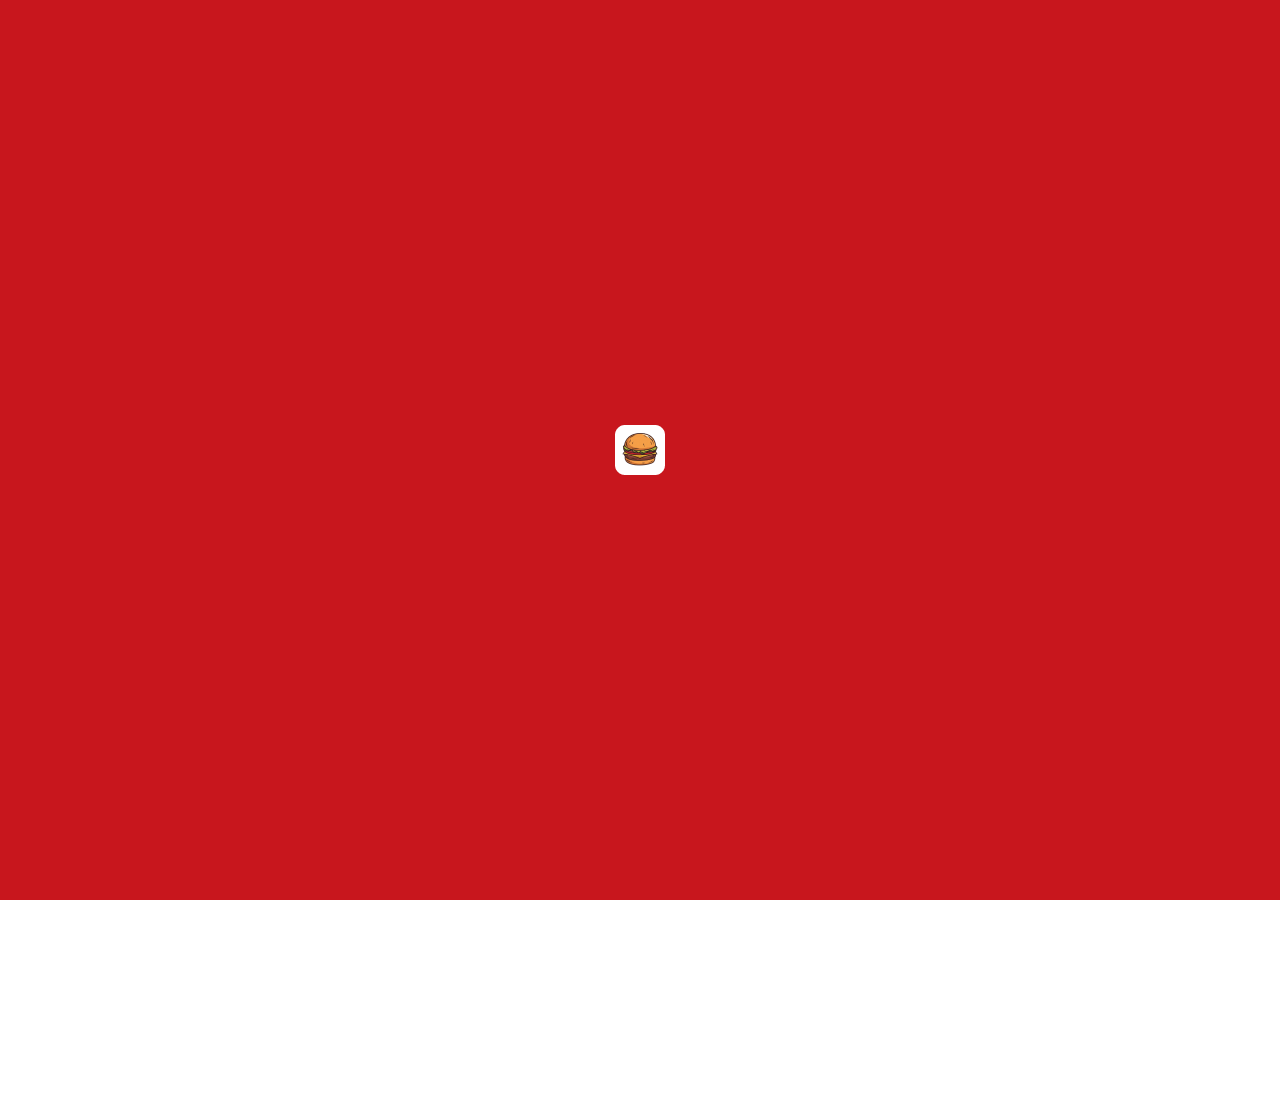
<file: index.html>
<!DOCTYPE html>
<html lang="en">
<head>
    <meta charset="UTF-8">
    <meta name="viewport" content="width=device-width, initial-scale=1.0">
    <title>Midterm Food Order</title>
    <link rel="icon" type="image/x-icon" href="media/smallBurger.png">
    <link rel="stylesheet" type="text/css" href="style/main.css">
    <link rel="stylesheet" type="text/css" href="style/rwd.css">
    <link rel="stylesheet" href="https://fonts.googleapis.com/css2?family=Material+Symbols+Outlined:opsz,wght,FILL,GRAD@24,400,0,0" >
</head>
<body>
    <div class="preloader">
        <img src="media/smallBurger.png" alt="smallBurger">
    </div>
    <button id="skip">skip</button>
    <header>
        <nav>
            <ul>
                <li><a href="index.html">home</a></li>
                <li><a href="fav.html">Favorites</a></li>
                <li><a href="acc.html">Account</a></li>
                <li><a href="more.html">More</a></li>
            </ul>
        </nav>
        <div onclick="toAcc()">
            <svg width="24" height="24" viewBox="0 0 24 24">
                <path d="M2 18.005C2 18.555 2.446 19 2.995 19H11.005C11.2689 19 11.522 18.8952 11.7086 18.7086C11.8952 18.522 12 18.2689 12 18.005C12 17.7411 11.8952 17.488 11.7086 17.3014C11.522 17.1148 11.2689 17.01 11.005 17.01H2.995C2.445 17.01 2 17.455 2 18.005Z" fill="black"/>
                <path d="M2 12C2 12.55 2.446 12.995 2.995 12.995H21.005C21.2689 12.995 21.522 12.8902 21.7086 12.7036C21.8952 12.517 22 12.2639 22 12C22 11.7361 21.8952 11.483 21.7086 11.2964C21.522 11.1098 21.2689 11.005 21.005 11.005H2.995C2.445 11.005 2 11.451 2 12Z" fill="black"/>
                <path d="M2.995 6.99C2.73111 6.99 2.47803 6.88517 2.29143 6.69857C2.10483 6.51197 2 6.25889 2 5.995C2 5.73111 2.10483 5.47803 2.29143 5.29143C2.47803 5.10483 2.73111 5 2.995 5H15.005C15.1357 5 15.2651 5.02574 15.3858 5.07574C15.5065 5.12574 15.6162 5.19903 15.7086 5.29143C15.801 5.38382 15.8743 5.49351 15.9243 5.61423C15.9743 5.73495 16 5.86433 16 5.995C16 6.12567 15.9743 6.25505 15.9243 6.37577C15.8743 6.49649 15.801 6.60618 15.7086 6.69857C15.6162 6.79097 15.5065 6.86426 15.3858 6.91426C15.2651 6.96426 15.1357 6.99 15.005 6.99H2.995Z" fill="black"/>
            </svg>
            <img src="media/location.png" alt="location">
            <img src="media/user.png" alt="user pic"> 
        </div>
    </header>
    <main>
        <!-- hey -->
        <div class="hey">
            <h1>Hey!</h1>
            <form>
                <label for="letsGetOrder">Let's get your order</label>
                <div>
                    <span class="material-symbols-outlined">search</span>
                    <input type="text" placeholder="Search.." id="letsGetOrder">
                </div>
            </form>
        </div>
        <!-- small cards -->
        <div class="smallCards">
            <div onclick="toFav()" class="sCard redCard">
                <img src="media/smallBurger.png" alt="burger">
                <h3>Burgers</h3>
                <svg width="26" height="26" viewBox="0 0 26 26">
                    <path class="arrow" d="M13 1.625C6.71836 1.625 1.625 6.71836 1.625 13C1.625 19.2816 6.71836 24.375 13 24.375C19.2816 24.375 24.375 19.2816 24.375 13C24.375 6.71836 19.2816 1.625 13 1.625ZM16.9279 13.165L10.6818 17.6846C10.5473 17.7811 10.3594 17.6846 10.3594 17.5195V16.3287C10.3594 16.0697 10.4838 15.8234 10.6945 15.6711L14.3863 13L10.6945 10.3289C10.4838 10.1766 10.3594 9.93281 10.3594 9.67129V8.48047C10.3594 8.31543 10.5473 8.21895 10.6818 8.31543L16.9279 12.835C17.0396 12.9162 17.0396 13.0838 16.9279 13.165Z" fill="white"/>
                </svg>
            </div>
            <div onclick="toFav()" class="sCard">
                <img src="media/pizza.png" alt="pizza">
                <h3>Pizza</h3>
                <svg width="26" height="26" viewBox="0 0 26 26">
                    <path d="M13 1.625C6.71836 1.625 1.625 6.71836 1.625 13C1.625 19.2816 6.71836 24.375 13 24.375C19.2816 24.375 24.375 19.2816 24.375 13C24.375 6.71836 19.2816 1.625 13 1.625ZM16.9279 13.165L10.6818 17.6846C10.5473 17.7811 10.3594 17.6846 10.3594 17.5195V16.3287C10.3594 16.0697 10.4838 15.8234 10.6945 15.6711L14.3863 13L10.6945 10.3289C10.4838 10.1766 10.3594 9.93281 10.3594 9.67129V8.48047C10.3594 8.31543 10.5473 8.21895 10.6818 8.31543L16.9279 12.835C17.0396 12.9162 17.0396 13.0838 16.9279 13.165Z" fill="black"/>
                </svg>
            </div>
            <div onclick="toFav()" class="sCard">
                <img src="media/cake.png" alt="cake">
                <h3>Cake</h3>
                <svg width="26" height="26" viewBox="0 0 26 26">
                    <path d="M13 1.625C6.71836 1.625 1.625 6.71836 1.625 13C1.625 19.2816 6.71836 24.375 13 24.375C19.2816 24.375 24.375 19.2816 24.375 13C24.375 6.71836 19.2816 1.625 13 1.625ZM16.9279 13.165L10.6818 17.6846C10.5473 17.7811 10.3594 17.6846 10.3594 17.5195V16.3287C10.3594 16.0697 10.4838 15.8234 10.6945 15.6711L14.3863 13L10.6945 10.3289C10.4838 10.1766 10.3594 9.93281 10.3594 9.67129V8.48047C10.3594 8.31543 10.5473 8.21895 10.6818 8.31543L16.9279 12.835C17.0396 12.9162 17.0396 13.0838 16.9279 13.165Z" fill="black"/>
                </svg>
            </div>
        </div>

        <!-- popular -->
        <div class="popular">
            <h2>Popular</h2>
            <a href="fav.html">View all ></a>
        </div>

        <!-- big card -->
        <div class="bigCards">
            <div class="bCard">
                <div class="bcBg">
                    <img src="media/bigBurger.png" alt="big burger">
                </div>
                <div class="bcTag">
                    <div>
                        <p>Chipotle Cheesy Chicken</p>
                        <p>$20.95</p>
                    </div>
                    <p>Chicken Burger</p>
                </div>
            </div>
            <div class="bCard">
                <div class="bcBg">
                    <img src="media/bigBurger.png" alt="big burger">
                </div>
                <div class="bcTag">
                    <div>
                        <p>Chipotle Cheesy Chicken</p>
                        <p>$20.95</p>
                    </div>
                    <p>Chicken Burger</p>
                </div>
            </div>
            <div class="bCard">
                <div class="bcBg">
                    <img src="media/bigBurger.png" alt="big burger">
                </div>
                <div class="bcTag">
                    <div>
                        <p>Chipotle Cheesy Chicken</p>
                        <p>$20.95</p>
                    </div>
                    <p>Chicken Burger</p>
                </div>
            </div>
            <div class="bCard">
                <div class="bcBg">
                    <img src="media/bigBurger.png" alt="big burger">
                </div>
                <div class="bcTag">
                    <div>
                        <p>Chipotle Cheesy Chicken</p>
                        <p>$20.95</p>
                    </div>
                    <p>Chicken Burger</p>
                </div>
            </div>
            <div class="bCard">
                <div class="bcBg">
                    <img src="media/bigBurger.png" alt="big burger">
                </div>
                <div class="bcTag">
                    <div>
                        <p>Chipotle Cheesy Chicken</p>
                        <p>$20.95</p>
                    </div>
                    <p>Chicken Burger</p>
                </div>
            </div>
            <div class="bCard">
                <div class="bcBg">
                    <img src="media/bigBurger.png" alt="big burger">
                </div>
                <div class="bcTag">
                    <div>
                        <p>Chipotle Cheesy Chicken</p>
                        <p>$20.95</p>
                    </div>
                    <p>Chicken Burger</p>
                </div>
            </div>
        </div>

        <!-- blank space -->
        <div class="blank">
            &nbsp;
        </div>
    </main>
    <footer>
        <nav>
            <ul>
                <li>
                    <svg width="20" height="20" viewBox="0 0 20 20" fill="none">
                        <path d="M3.33333 10.8333H8.33333C8.79167 10.8333 9.16667 10.4583 9.16667 10V3.33333C9.16667 2.875 8.79167 2.5 8.33333 2.5H3.33333C2.875 2.5 2.5 2.875 2.5 3.33333V10C2.5 10.4583 2.875 10.8333 3.33333 10.8333ZM3.33333 17.5H8.33333C8.79167 17.5 9.16667 17.125 9.16667 16.6667V13.3333C9.16667 12.875 8.79167 12.5 8.33333 12.5H3.33333C2.875 12.5 2.5 12.875 2.5 13.3333V16.6667C2.5 17.125 2.875 17.5 3.33333 17.5ZM11.6667 17.5H16.6667C17.125 17.5 17.5 17.125 17.5 16.6667V10C17.5 9.54167 17.125 9.16667 16.6667 9.16667H11.6667C11.2083 9.16667 10.8333 9.54167 10.8333 10V16.6667C10.8333 17.125 11.2083 17.5 11.6667 17.5ZM10.8333 3.33333V6.66667C10.8333 7.125 11.2083 7.5 11.6667 7.5H16.6667C17.125 7.5 17.5 7.125 17.5 6.66667V3.33333C17.5 2.875 17.125 2.5 16.6667 2.5H11.6667C11.2083 2.5 10.8333 2.875 10.8333 3.33333Z" fill="#C8161D"/>
                    </svg>
                    <a href="index.html">home</a>
                </li>
                <li>
                    <svg width="20" height="20" viewBox="0 0 20 20" fill="none">
                        <path d="M2.5 10C0.625 7.5 1.25 3.75 4.375 2.5C7.5 1.25 9.375 3.75 10 5C10.625 3.75 13.125 1.25 16.25 2.5C19.375 3.75 19.375 7.5 17.5 10C15.625 12.5 10 17.5 10 17.5C10 17.5 4.375 12.5 2.5 10Z" stroke="#667C8A" stroke-width="1.5" stroke-linecap="round" stroke-linejoin="round"/>
                    </svg>
                    <a href="fav.html">Favorites</a>
                </li>
                <li>
                    <svg width="20" height="20" viewBox="0 0 20 20" fill="none">
                        <path d="M10 2.39766C9.27664 2.39766 8.6608 2.65107 8.15249 3.15789C7.64418 3.66472 7.39003 4.27875 7.39003 5C7.39003 5.72125 7.64418 6.33528 8.15249 6.84211C8.6608 7.34893 9.27664 7.60234 10 7.60234C10.7234 7.60234 11.3392 7.34893 11.8475 6.84211C12.3558 6.33528 12.61 5.72125 12.61 5C12.61 4.27875 12.3558 3.66472 11.8475 3.15789C11.3392 2.65107 10.7234 2.39766 10 2.39766ZM10.0293 13.6257C8.3089 13.6257 6.60802 13.9474 4.92669 14.5906C3.24536 15.2339 2.40469 15.7895 2.40469 16.2573V17.6023H17.654V16.2573C17.654 15.7895 16.8133 15.2339 15.132 14.5906C13.4506 13.9474 11.7498 13.6257 10.0293 13.6257ZM10 0C11.3881 0 12.5709 0.487329 13.5484 1.46199C14.5259 2.43665 15.0147 3.61598 15.0147 5C15.0147 6.38402 14.5259 7.56335 13.5484 8.53801C12.5709 9.51267 11.3881 10 10 10C8.61193 10 7.42913 9.51267 6.45161 8.53801C5.4741 7.56335 4.98534 6.38402 4.98534 5C4.98534 3.61598 5.4741 2.43665 6.45161 1.46199C7.42913 0.487329 8.61193 0 10 0ZM10 11.2281C11.2317 11.2281 12.5904 11.4035 14.0762 11.7544C15.5621 12.1053 16.9208 12.6803 18.1525 13.4795C19.3842 14.2788 20 15.2047 20 16.2573V20H0V16.2573C0 15.2047 0.615836 14.2788 1.84751 13.4795C3.07918 12.6803 4.43793 12.1053 5.92375 11.7544C7.40958 11.4035 8.76833 11.2281 10 11.2281Z" fill="#667C8A"/>
                    </svg>
                    <a href="acc.html">Account</a>
                </li>
                <li>
                    <svg width="20" height="15" viewBox="0 0 20 15" fill="none">
                        <path d="M15 2.5C15 1.83696 15.2634 1.20107 15.7322 0.732234C16.2011 0.263393 16.837 0 17.5 0C18.163 0 18.7989 0.263393 19.2678 0.732234C19.7366 1.20107 20 1.83696 20 2.5C20 3.16304 19.7366 3.79893 19.2678 4.26777C18.7989 4.73661 18.163 5 17.5 5C16.837 5 16.2011 4.73661 15.7322 4.26777C15.2634 3.79893 15 3.16304 15 2.5ZM7.5 2.5C7.5 1.83696 7.76339 1.20107 8.23223 0.732234C8.70107 0.263393 9.33696 0 10 0C10.663 0 11.2989 0.263393 11.7678 0.732234C12.2366 1.20107 12.5 1.83696 12.5 2.5C12.5 3.16304 12.2366 3.79893 11.7678 4.26777C11.2989 4.73661 10.663 5 10 5C9.33696 5 8.70107 4.73661 8.23223 4.26777C7.76339 3.79893 7.5 3.16304 7.5 2.5ZM0 2.5C0 1.83696 0.263392 1.20107 0.732233 0.732234C1.20107 0.263393 1.83696 0 2.5 0C3.16304 0 3.79893 0.263393 4.26777 0.732234C4.73661 1.20107 5 1.83696 5 2.5C5 3.16304 4.73661 3.79893 4.26777 4.26777C3.79893 4.73661 3.16304 5 2.5 5C1.83696 5 1.20107 4.73661 0.732233 4.26777C0.263392 3.79893 0 3.16304 0 2.5Z" fill="#667C8A"/>
                    </svg>
                    <a href="more.html">More</a>
                </li>
            </ul>
        </nav>
        <p>© Unblast. All rights reserved.</p>
        <script src="javascript/route.js"></script>
    </footer>
</body>
</html>
</file>
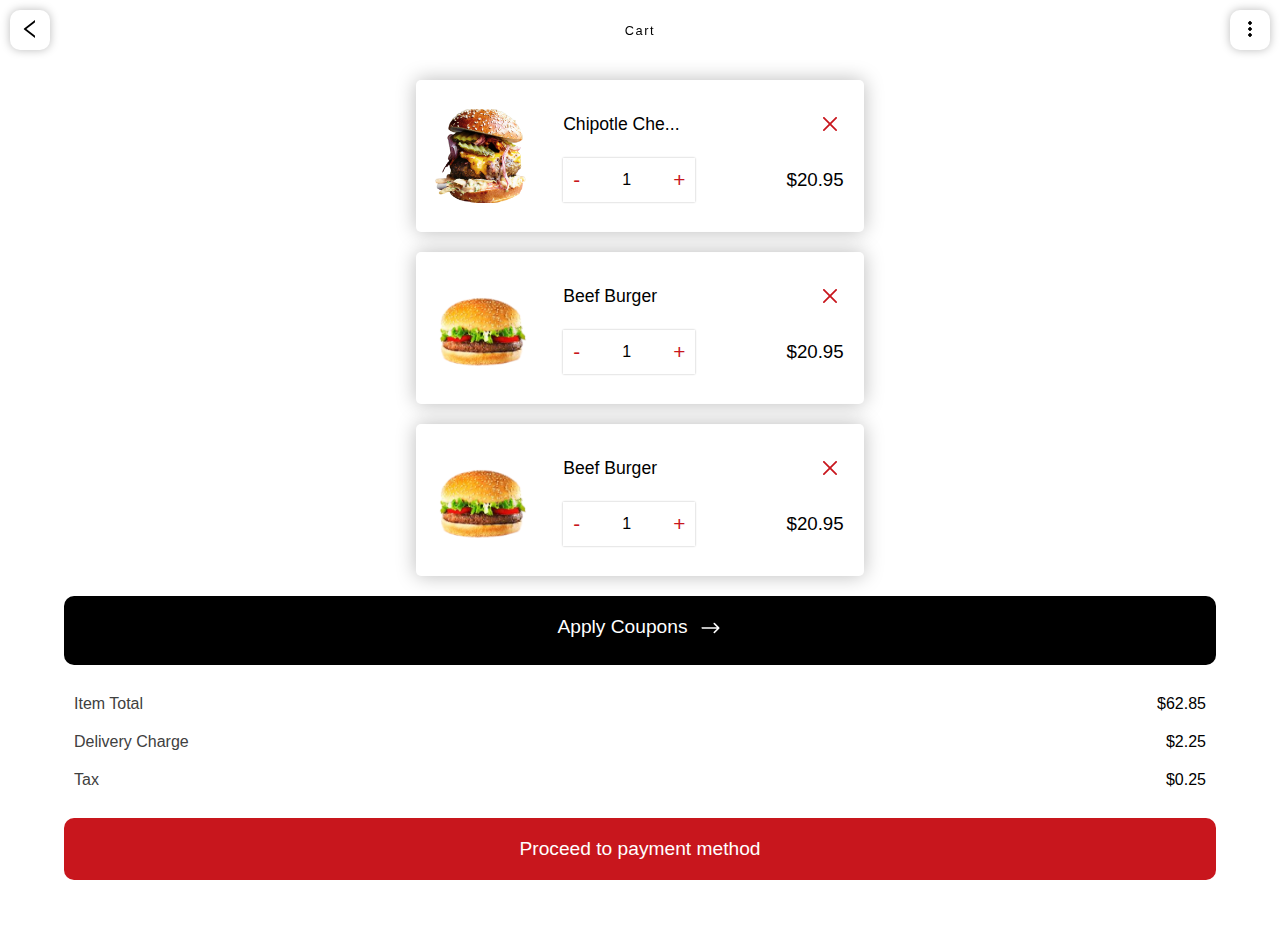
<file: acc.html>
<!DOCTYPE html>
<html lang="en">
<head>
    <meta charset="UTF-8">
    <meta name="viewport" content="width=device-width, initial-scale=1.0">
    <title>Account</title>
    <link rel="icon" type="image/x-icon" href="media/smallBurger.png">
    <link rel="stylesheet" type="text/css" href="style/main.css">
    <link rel="stylesheet" type="text/css" href="style/sub-nav.css">
</head>
<body>
    <button id="skip">skip</button>
    <header>
        <nav>
            <ul>
                <li><a href="index.html">home</a></li>
                <li><a href="fav.html">Favorites</a></li>
                <li><a href="acc.html">Account</a></li>
                <li><a href="more.html">More</a></li>
            </ul>
        </nav>
        <div class="subNav">
            <button type="button" onclick="backHome()">
                <svg width="24" height="24" viewBox="0 0 24 24" fill="none">
                    <path d="M16.9688 5.11642V3.3047C16.9688 3.14767 16.7883 3.06095 16.6664 3.15704L6.10078 11.4094C6.01101 11.4792 5.93838 11.5686 5.88841 11.6707C5.83844 11.7729 5.81247 11.8851 5.81247 11.9988C5.81247 12.1126 5.83844 12.2248 5.88841 12.3269C5.93838 12.4291 6.01101 12.5185 6.10078 12.5883L16.6664 20.8406C16.7906 20.9367 16.9688 20.85 16.9688 20.693V18.8813C16.9688 18.7664 16.9148 18.6563 16.8258 18.586L8.38828 12L16.8258 5.41173C16.9148 5.34142 16.9688 5.23126 16.9688 5.11642Z" fill="black"/>
                </svg>
            </button>
            <h1>Cart</h1>
            <button onclick="alert('HA! Nothing here!!')">
                <svg width="24" height="24" viewBox="0 0 24 24" fill="none">
                    <path d="M12 7.5C12.8284 7.5 13.5 6.82843 13.5 6C13.5 5.17157 12.8284 4.5 12 4.5C11.1716 4.5 10.5 5.17157 10.5 6C10.5 6.82843 11.1716 7.5 12 7.5Z" fill="black" stroke="black"/>
                    <path d="M12 13.5C12.8284 13.5 13.5 12.8284 13.5 12C13.5 11.1716 12.8284 10.5 12 10.5C11.1716 10.5 10.5 11.1716 10.5 12C10.5 12.8284 11.1716 13.5 12 13.5Z" fill="black" stroke="black"/>
                    <path d="M12 19.5C12.8284 19.5 13.5 18.8284 13.5 18C13.5 17.1716 12.8284 16.5 12 16.5C11.1716 16.5 10.5 17.1716 10.5 18C10.5 18.8284 11.1716 19.5 12 19.5Z" fill="black" stroke="black"/>
                </svg>
            </button>
        </div>
    </header>
    <main class="accPage">
        <div class="cartList">
            <div class="cartItem">
                <img src="media/bigBurger.png" alt="bigBurger">
                <div>
                    <div>
                        <h2>Chipotle Che...</h2>
                        <svg width="28" height="28" viewBox="0 0 28 28" fill="none" xmlns="http://www.w3.org/2000/svg">
                            <path fill-rule="evenodd" clip-rule="evenodd" d="M20.7445 7.25551C20.826 7.33679 20.8906 7.43334 20.9348 7.53965C20.9789 7.64595 21.0016 7.75992 21.0016 7.87501C21.0016 7.9901 20.9789 8.10406 20.9348 8.21037C20.8906 8.31667 20.826 8.41323 20.7445 8.49451L8.49451 20.7445C8.33021 20.9088 8.10736 21.0011 7.87501 21.0011C7.64265 21.0011 7.41981 20.9088 7.25551 20.7445C7.0912 20.5802 6.9989 20.3574 6.9989 20.125C6.9989 19.8926 7.0912 19.6698 7.25551 19.5055L19.5055 7.25551C19.5868 7.17402 19.6833 7.10937 19.7896 7.06526C19.896 7.02115 20.0099 6.99844 20.125 6.99844C20.2401 6.99844 20.3541 7.02115 20.4604 7.06526C20.5667 7.10937 20.6632 7.17402 20.7445 7.25551Z" fill="#C8161D"/>
                            <path fill-rule="evenodd" clip-rule="evenodd" d="M7.25548 7.25551C7.17399 7.33679 7.10934 7.43334 7.06523 7.53965C7.02112 7.64595 6.99841 7.75992 6.99841 7.87501C6.99841 7.9901 7.02112 8.10406 7.06523 8.21037C7.10934 8.31667 7.17399 8.41323 7.25548 8.49451L19.5055 20.7445C19.6698 20.9088 19.8926 21.0011 20.125 21.0011C20.3573 21.0011 20.5802 20.9088 20.7445 20.7445C20.9088 20.5802 21.0011 20.3574 21.0011 20.125C21.0011 19.8926 20.9088 19.6698 20.7445 19.5055L8.49448 7.25551C8.4132 7.17402 8.31664 7.10937 8.21034 7.06526C8.10403 7.02115 7.99007 6.99844 7.87498 6.99844C7.75988 6.99844 7.64592 7.02115 7.53962 7.06526C7.43331 7.10937 7.33676 7.17402 7.25548 7.25551Z" fill="#C8161D"/>
                        </svg>
                    </div>
                    <div>
                        <div class="count">
                            <p class="less">-</p>
                            <p class="number">1</p>
                            <p class="more">+</p>
                        </div>
                        <h3>20.95</h3>
                    </div>
                </div>
            </div>
            <div class="cartItem">
                <img src="media/hugeBurger.png" alt="hugeBurger">
                <div>
                    <div>
                        <h2>Beef Burger</h2>
                        <svg width="28" height="28" viewBox="0 0 28 28" fill="none" xmlns="http://www.w3.org/2000/svg">
                            <path fill-rule="evenodd" clip-rule="evenodd" d="M20.7445 7.25551C20.826 7.33679 20.8906 7.43334 20.9348 7.53965C20.9789 7.64595 21.0016 7.75992 21.0016 7.87501C21.0016 7.9901 20.9789 8.10406 20.9348 8.21037C20.8906 8.31667 20.826 8.41323 20.7445 8.49451L8.49451 20.7445C8.33021 20.9088 8.10736 21.0011 7.87501 21.0011C7.64265 21.0011 7.41981 20.9088 7.25551 20.7445C7.0912 20.5802 6.9989 20.3574 6.9989 20.125C6.9989 19.8926 7.0912 19.6698 7.25551 19.5055L19.5055 7.25551C19.5868 7.17402 19.6833 7.10937 19.7896 7.06526C19.896 7.02115 20.0099 6.99844 20.125 6.99844C20.2401 6.99844 20.3541 7.02115 20.4604 7.06526C20.5667 7.10937 20.6632 7.17402 20.7445 7.25551Z" fill="#C8161D"/>
                            <path fill-rule="evenodd" clip-rule="evenodd" d="M7.25548 7.25551C7.17399 7.33679 7.10934 7.43334 7.06523 7.53965C7.02112 7.64595 6.99841 7.75992 6.99841 7.87501C6.99841 7.9901 7.02112 8.10406 7.06523 8.21037C7.10934 8.31667 7.17399 8.41323 7.25548 8.49451L19.5055 20.7445C19.6698 20.9088 19.8926 21.0011 20.125 21.0011C20.3573 21.0011 20.5802 20.9088 20.7445 20.7445C20.9088 20.5802 21.0011 20.3574 21.0011 20.125C21.0011 19.8926 20.9088 19.6698 20.7445 19.5055L8.49448 7.25551C8.4132 7.17402 8.31664 7.10937 8.21034 7.06526C8.10403 7.02115 7.99007 6.99844 7.87498 6.99844C7.75988 6.99844 7.64592 7.02115 7.53962 7.06526C7.43331 7.10937 7.33676 7.17402 7.25548 7.25551Z" fill="#C8161D"/>
                        </svg>
                    </div>
                    <div>
                        <div class="count">
                            <p class="less">-</p>
                            <p class="number">1</p>
                            <p class="more">+</p>
                        </div>
                        <h3>20.95</h3>
                    </div>
                </div>
            </div>
            <div class="cartItem">
                <img src="media/hugeBurger.png" alt="hugeBurger">
                <div>
                    <div>
                        <h2>Beef Burger</h2>
                        <svg width="28" height="28" viewBox="0 0 28 28" fill="none" xmlns="http://www.w3.org/2000/svg">
                            <path fill-rule="evenodd" clip-rule="evenodd" d="M20.7445 7.25551C20.826 7.33679 20.8906 7.43334 20.9348 7.53965C20.9789 7.64595 21.0016 7.75992 21.0016 7.87501C21.0016 7.9901 20.9789 8.10406 20.9348 8.21037C20.8906 8.31667 20.826 8.41323 20.7445 8.49451L8.49451 20.7445C8.33021 20.9088 8.10736 21.0011 7.87501 21.0011C7.64265 21.0011 7.41981 20.9088 7.25551 20.7445C7.0912 20.5802 6.9989 20.3574 6.9989 20.125C6.9989 19.8926 7.0912 19.6698 7.25551 19.5055L19.5055 7.25551C19.5868 7.17402 19.6833 7.10937 19.7896 7.06526C19.896 7.02115 20.0099 6.99844 20.125 6.99844C20.2401 6.99844 20.3541 7.02115 20.4604 7.06526C20.5667 7.10937 20.6632 7.17402 20.7445 7.25551Z" fill="#C8161D"/>
                            <path fill-rule="evenodd" clip-rule="evenodd" d="M7.25548 7.25551C7.17399 7.33679 7.10934 7.43334 7.06523 7.53965C7.02112 7.64595 6.99841 7.75992 6.99841 7.87501C6.99841 7.9901 7.02112 8.10406 7.06523 8.21037C7.10934 8.31667 7.17399 8.41323 7.25548 8.49451L19.5055 20.7445C19.6698 20.9088 19.8926 21.0011 20.125 21.0011C20.3573 21.0011 20.5802 20.9088 20.7445 20.7445C20.9088 20.5802 21.0011 20.3574 21.0011 20.125C21.0011 19.8926 20.9088 19.6698 20.7445 19.5055L8.49448 7.25551C8.4132 7.17402 8.31664 7.10937 8.21034 7.06526C8.10403 7.02115 7.99007 6.99844 7.87498 6.99844C7.75988 6.99844 7.64592 7.02115 7.53962 7.06526C7.43331 7.10937 7.33676 7.17402 7.25548 7.25551Z" fill="#C8161D"/>
                        </svg>
                    </div>
                    <div>
                        <div class="count">
                            <p class="less">-</p>
                            <p class="number">1</p>
                            <p class="more">+</p>
                        </div>
                        <h3>20.95</h3>
                    </div>
                </div>
            </div>
        </div>
        <button onclick="alert('We do not accept Coupons!')">Apply Coupons</button>
        <div class="bill">
            <div>
                <p class="object">Item Total</p>
                <p class="number">62.85</p>
            </div>
            <div>
                <p class="object">Delivery Charge</p>
                <p class="number">2.25</p>
            </div>
            <div>
                <p class="object">Tax</p>
                <p class="number">0.25</p>
            </div>
            <div>
                <p class="total">Total</p>
                <p class="finPrice">65.35</p>
            </div>
        </div>
        <div class="blank">
            &nbsp;
        </div>
    </main>
    <footer class="accFooter">
        <button onclick="toMore()">Proceed to payment method</button>
        <script src="javascript/route.js"></script>
    </footer>
</body>
</html>
</file>
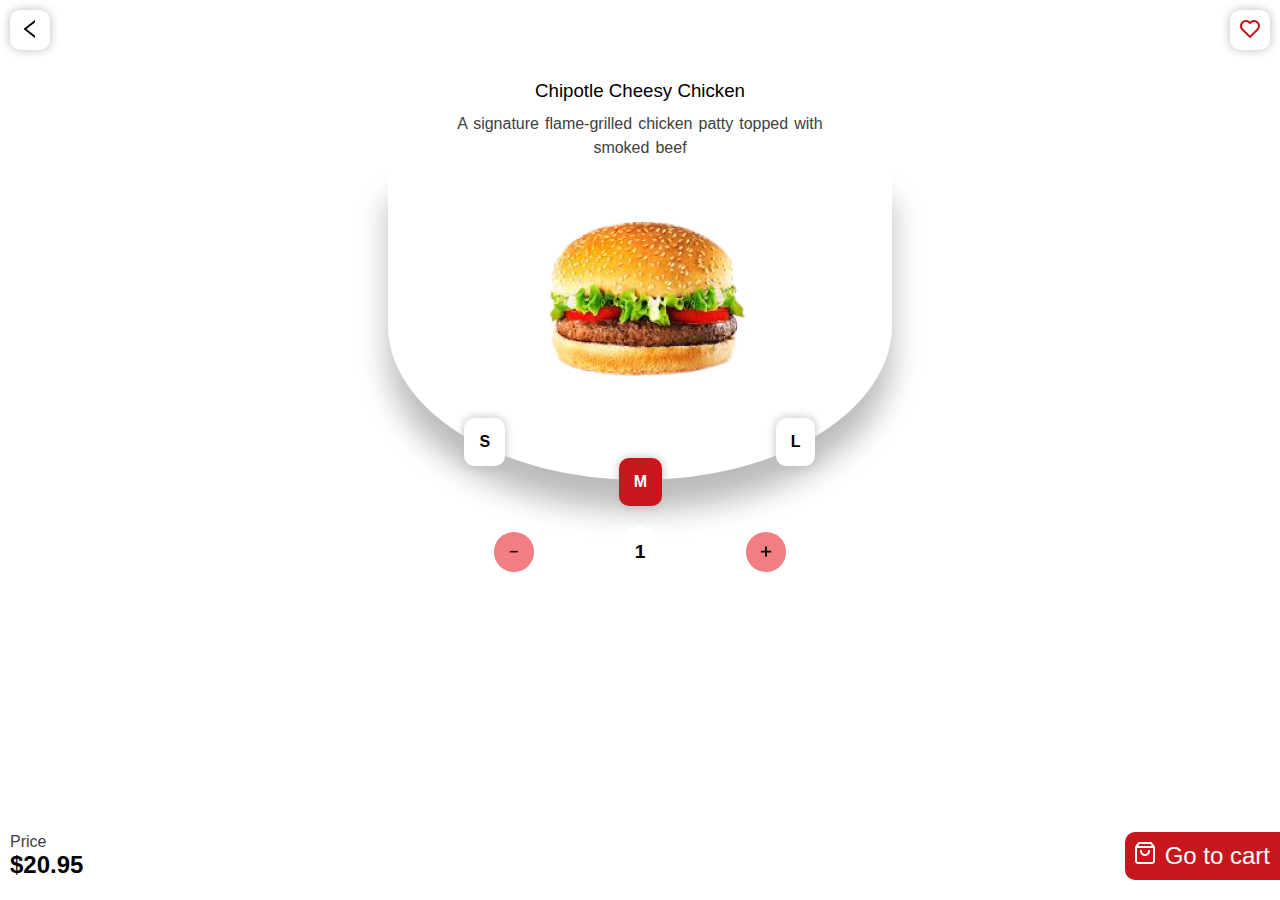
<file: fav.html>
<!DOCTYPE html>
<html lang="en">
<head>
    <meta charset="UTF-8">
    <meta name="viewport" content="width=device-width, initial-scale=1.0">
    <title>Favorites</title>
    <link rel="icon" type="image/x-icon" href="media/smallBurger.png">
    <link rel="stylesheet" type="text/css" href="style/main.css">
    <link rel="stylesheet" type="text/css" href="style/sub-nav.css">
</head>
<body>
    <button id="skip">skip</button>
    <header>
        <nav>
            <ul>
                <li><a href="index.html">home</a></li>
                <li><a href="fav.html">Favorites</a></li>
                <li><a href="acc.html">Account</a></li>
                <li><a href="more.html">More</a></li>
            </ul>
        </nav>
        <div class="subNav">
            <button type="button" onclick="backHome()">
                <svg width="24" height="24" viewBox="0 0 24 24" fill="none">
                    <path d="M16.9688 5.11642V3.3047C16.9688 3.14767 16.7883 3.06095 16.6664 3.15704L6.10078 11.4094C6.01101 11.4792 5.93838 11.5686 5.88841 11.6707C5.83844 11.7729 5.81247 11.8851 5.81247 11.9988C5.81247 12.1126 5.83844 12.2248 5.88841 12.3269C5.93838 12.4291 6.01101 12.5185 6.10078 12.5883L16.6664 20.8406C16.7906 20.9367 16.9688 20.85 16.9688 20.693V18.8813C16.9688 18.7664 16.9148 18.6563 16.8258 18.586L8.38828 12L16.8258 5.41173C16.9148 5.34142 16.9688 5.23126 16.9688 5.11642Z" fill="black"/>
                </svg>
            </button>
            <button type="button" onclick="alert('You love it!!')">
                <svg width="24" height="24" viewBox="0 0 24 24" fill="none">
                    <path d="M12 4.59499C10.9104 3.59309 9.48419 3.03703 8.00398 3.03699C7.22052 3.0378 6.44495 3.19355 5.72192 3.49526C4.99888 3.79696 4.34265 4.23868 3.79098 4.79499C1.43798 7.15799 1.43898 10.854 3.79298 13.207L11.125 20.539C11.295 20.838 11.623 21.031 12 21.031C12.1548 21.0295 12.3071 20.9917 12.4446 20.9207C12.5822 20.8496 12.7011 20.7473 12.792 20.622L20.207 13.207C22.561 10.853 22.561 7.15799 20.205 4.79099C19.6536 4.2357 18.9979 3.79488 18.2756 3.49387C17.5532 3.19286 16.7785 3.03759 15.996 3.03699C14.5158 3.03723 13.0897 3.59326 12 4.59499ZM18.791 6.20499C20.354 7.77599 20.355 10.23 18.793 11.793L12 18.586L5.20698 11.793C3.64498 10.23 3.64598 7.77599 5.20498 6.20899C5.96498 5.45299 6.95898 5.03699 8.00398 5.03699C9.04898 5.03699 10.039 5.45299 10.793 6.20699L11.293 6.70699C11.3858 6.79993 11.496 6.87367 11.6173 6.92398C11.7386 6.97429 11.8686 7.00019 12 7.00019C12.1313 7.00019 12.2614 6.97429 12.3827 6.92398C12.504 6.87367 12.6142 6.79993 12.707 6.70699L13.207 6.20699C14.719 4.69799 17.281 4.70199 18.791 6.20499Z" fill="#C8161D"/>
                </svg>
            </button>
        </div>
    </header>
    <main>
        <div class="foodDetail">
            <div class="favFood">
                <div>
                    <h3>Chipotle Cheesy Chicken</h3>
                    <p>A signature flame-grilled chicken patty topped with smoked beef</p>
                </div>
                <div class="roundDiv">
                    <img id="burgerPic" src="media/hugeBurger.png" alt="hugeBurger">
                </div>
            </div>
            <div class="sizePick">
                <h4 onclick="pickSize(0)">S</h4>
                <h4 onclick="pickSize(1)" class="mSize picked">M</h4>
                <h4 onclick="pickSize(2)">L</h4>
            </div>
            <div class="amount">
                <svg onclick="amountCount(-1)" class="less" width="40" height="40" viewBox="0 0 40 40" fill="none" xmlns="http://www.w3.org/2000/svg">
                    <circle cx="20" cy="20" r="20" fill="#F27D82"/>
                    <path d="M23.7879 18.9V20.44H15.7879V18.9H23.7879Z" fill="black"/>
                </svg>
                <h5 id="number">1</h5>
                <svg onclick="amountCount(1)" class="more" width="40" height="40" viewBox="0 0 40 40" fill="none" xmlns="http://www.w3.org/2000/svg">
                    <circle cx="20" cy="20" r="20" fill="#F27D82"/>
                    <path d="M25.0983 20.52H20.8783V24.78H19.0983V20.52H14.8983V18.86H19.0983V14.58H20.8783V18.86H25.0983V20.52Z" fill="black"/>
                </svg>
            </div>
        </div>
    </main>
    <footer class="favFooter">
        <div>
            <div>
                <p>Price</p>
                <h3 id="totalPrice">20.95</h3>
            </div>
            <h2 onclick="toAcc()">Go to cart</h2>
        </div>
        <script src="javascript/route.js"></script>
        <script src="javascript/count.js"></script>
    </footer>
</body>
</html>
</file>
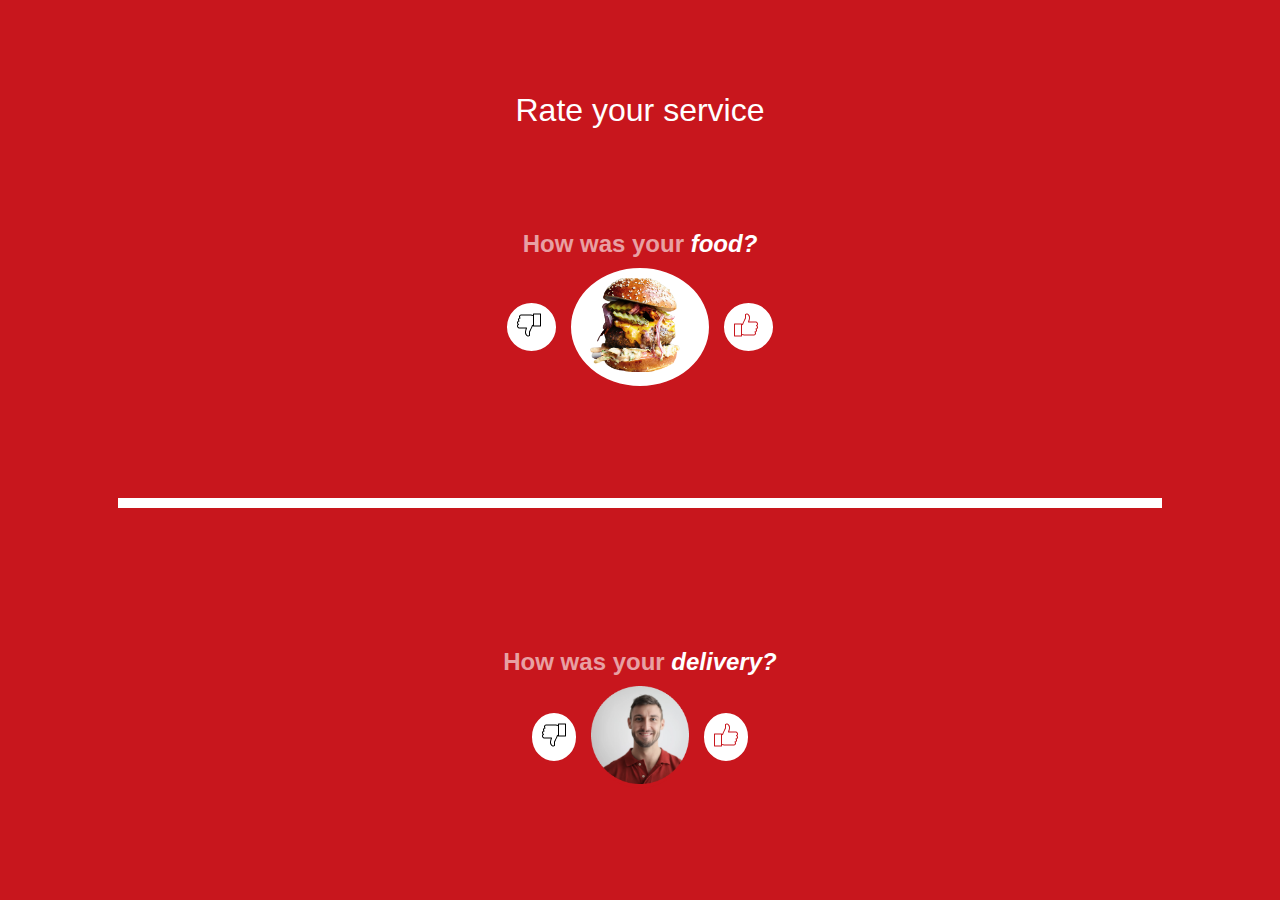
<file: more.html>
<!DOCTYPE html>
<html lang="en">
<head>
    <meta charset="UTF-8">
    <meta name="viewport" content="width=device-width, initial-scale=1.0">
    <title>More</title>
    <link rel="icon" type="image/x-icon" href="media/smallBurger.png">
    <link rel="stylesheet" type="text/css" href="style/main.css">
    <link rel="stylesheet" type="text/css" href="style/sub-nav.css">
    <link rel="stylesheet" type="text/css" href="style/rwd.css">
</head>
<body>
    <button id="skip">skip</button>
    <header class="moreHeader">
        <nav>
            <ul>
                <li><a href="index.html">home</a></li>
                <li><a href="fav.html">Favorites</a></li>
                <li><a href="acc.html">Account</a></li>
                <li><a href="more.html">More</a></li>
            </ul>
        </nav>
    </header>
    <main class="morePage">
        <h1>Rate your service</h1>
        <div>
            <h2>How was your <em>food?</em></h2>
            <div>
                <div onclick="alert('OH NO you do not like it!')"><img src="media/thumbsDown.png" alt="thumbsDown"></div>
                <div class="item"><img src="media/bigBurger.png" alt="bigBurger"></div>
                <div onclick="alert('OH YES you like it!')"><img src="media/thumbsUp.png" alt="thumbsUp"></div>
            </div>
        </div>
        <div class="divideLine">
            &nbsp;
        </div>
        <div>
            <h2>How was your <em>delivery?</em></h2>
            <div>
                <div onclick="alert('OH NO you do not like him!')"><img src="media/thumbsDown.png" alt="thumbsDown"></div>
                <div class="itemDeliver"><img src="media/deliver.png" alt="deliver"></div>
                <div onclick="alert('OH YES you like him!')"><img src="media/thumbsUp.png" alt="thumbsUp"></div>
            </div>
        </div>
    </main>
    <footer>
    </footer>
</body>
</html>
</file>
<file: style/main.css>
/* default */
/* preloader */
@keyframes preBurger {
    0%{transform: scale(0) rotate(180deg);}
    30%{transform: scale(1) rotate(90deg);}
    50%{transform: scale(1.5) rotate(0deg);}
    70%{transform: scale(1) rotate(-90deg);}
    100%{transform: scale(0) rotate(-180deg);}
}

@keyframes preBg {
    0%{opacity: 0; display: none;}
    10%{opacity: 1; display: flex;}
    90%{opacity: 1; display: flex;}
    100%{opacity: 0; display: none;}
}

.preloader{
    width: 100vw;
    height: 100vh;
    display: flex;
    align-items: center;
    justify-content: center;
    background-color: var(--bloodRed);
    animation: preBg 1.5s forwards;
    position: fixed;
    top: 0;
    z-index: 6;
}

.preloader > img{
    animation: preBurger 1.5s forwards ease;
}
/* color */
:root{
    --shadow: rgb(187, 187, 187);
    --midGray: #404040;
    --bloodRed: #C8161D;
    --pinkRed: #F27D82;
}
/* font */
@font-face {
    font-family: "Roboto";
    src: url('https://fonts.googleapis.com/css2?family=Roboto:ital,wght@0,100;0,300;0,400;0,500;0,700;0,900;1,100;1,300;1,400;1,500;1,700;1,900&display=swap');
}
h1, h2, h3, h4, h5, p, label, a { 
    font-family: "Roboto", sans-serif;
    font-weight: 400;
    font-style: normal;
    color: black;
    margin: 0;
    padding: 0;
}
/* tag */
body, main{
    width: 100%;
    height: 100%;
    display: flex;
    flex-direction: column;
    align-items: center;
    justify-content: center;
    margin: 0;
    box-sizing: border-box;
}

main div{
    padding: 10px;
}

header, footer, main, nav{width:100%;}
header{
    padding-top: 10px;
    padding-bottom: 10px;
    background-color: white;
    position: sticky;
    top: 0;
}
header ul{ display: none;}
header > div > img:hover{cursor: pointer;}
footer{
    position: fixed;
    bottom: 0px;
    box-shadow: 0px -10px 10px var(--shadow);
    background-color: white;
    z-index: 5;
}

footer nav ul{
    align-items: last baseline;
}

footer nav ul li{
    display: flex;
    flex-direction: column;
    justify-content: center;
    align-items: center;
}

footer a{
    text-decoration: none;
    color: var(--midGray);
}

footer > p{
    color: var(--midGray);
    margin: 5px;
    font-size: 8px;
}

ul{
    padding: 0;
    width: 100%;
    display: flex;
    flex-direction: row;
    justify-content: space-around;
    align-items: start;
}

li{
    display: inline;
}

/* header */
header div{
    display: flex;
    flex-direction: row;
    justify-content: space-around;
    align-items: center;
}


input{width: 100%;}

/* class stlyes */
.hey{width: 90%;}
.hey h1, 
.hey label,
.hey form{
    margin-top: 10px;
    display: flex;
    flex-direction: column;
}

.hey form{text-align: start; width: 100%; color: black; height: max-content;}

.hey form label{margin-bottom: 10px;}

.hey form div{
    padding: 10px;
    border: 0;
    border-radius: 10px;
    box-shadow: 0px 0px 10px var(--shadow);
    display: flex;
    flex-direction: row;
    justify-content: center;
    align-items: center;
}

.hey form input{
    margin: 0;
    border: 0;
    color: black;
}

.material-symbols-outlined{transform: scale(0.8);}



.smallCards{
    display: flex;
    flex-direction: row;
    justify-content: space-between;
    align-items: start;
    width: 90%;
    padding: 0;
}

.smallCards > div{
    transition: 0.5s cubic-bezier(0.175, 0.885, 0.32, 1.275);
}

.smallCards > div:hover{
    cursor: pointer;
    background-color: var(--pinkRed);
    border-radius: 10px;
    box-shadow: 0px 10px 20px var(--midGray);
    transform: translateY(-5px);
}

.smallCards div{
    width: 25%;
    display: flex;
    flex-direction: column;
    justify-content: center;
    align-items: center;
    padding: 10px;
    box-shadow: 0px 0px 10px var(--shadow);
    border-radius: 20px;
    gap: 10px;
}

.smallCards div img{
    padding: 1px;
    background-color: white;
    border-radius: 10px;
}

.redCard{background-color: var(--bloodRed);}

.redCard h3{color: white;}

.redCard svg path{color: white;}



.popular{
    width: 90%;
    display: flex;
    flex-direction: row;
    justify-content: space-between;
    align-items: center;
    padding: 0;
    margin-top: 30px;
    margin-bottom: 30px;
}

.popular a{ text-decoration:none; color: var(--bloodRed);}

.bigCards{
    width: 100%;
    display: flex;
    flex-direction: column;
    justify-content: center;
    align-items: center;
    gap: 50px;
    padding: 0;
}

.bCard{
    width: 90%;
    display: flex;
    flex-direction: column;
    justify-content: center;
    align-items: center;
    border-radius: 10px;
    box-shadow: 0px 0px 10px var(--shadow);
}

.bcBg{
    width: 90%;
    height: 130px;
    background-color: var(--bloodRed);
    display: flex;
    justify-content: center;
    align-items: end;
    border-radius: 10px;
}

.bcTag{width: 100%;}

.bcTag div{
    width: 100%;
    display: flex;
    justify-content: space-between;
    flex-direction: row;
    padding: 0;
}

.bcTag > p{
    color: var(--midGray);
}

.blank{
    height: 80px;
}


/* id */
/* accessibility */
#skip{
    position: fixed;
    top: -50px;
}
#skip:focus{
    top:0px;
    z-index: 6;
}
</file>
<file: style/rwd.css>
/* phone style */
@media only screen and (min-width: 720px){
    body{
        overflow-x: hidden;
    }
    header{
        display: flex;
        flex-direction: row;
        justify-content: space-around;
        width: 80%;
        border-radius: 0px 0px 20px 20px;
        box-shadow: 0px 10px 10px var(--shadow);
        padding: 10px;
    }
    header ul{ 
        display:flex;
        justify-content: space-evenly;
        align-items: center;
        width: 100%;
    }

    header ul li{
        padding: 5px;
        border-radius: 5px;
        box-shadow: 0px 0px 10px var(--shadow);
        transition: 0.5s cubic-bezier(0.075, 0.82, 0.165, 1);
    }

    header ul li:hover{
        padding-left: 20px;
        padding-right: 20px;
        background-color: var(--pinkRed);
    }

    header ul li a{
        text-decoration: none;
        letter-spacing: 0.1rem;
        font-size: 1.2rem;
        font-weight: 900;
    }
    header div svg{display: none;}

    /* main */
    @keyframes showCards {
        from{width: 0vw; visibility: hidden;}
        to{width: 80vw; visibility: visible;}
    }
    .bigCards{
        visibility: hidden;
        width: 80vw;
        height: 60VH;
        overflow-x: scroll;
        flex-direction: row;
        gap: 30px;
        border-left: solid 10px var(--bloodRed);
        border-right: solid 10px var(--bloodRed);
        animation: showCards 1s 2s forwards cubic-bezier(0.165, 0.84, 0.44, 1);
    }

    /* more page */
    .moreHeader{
        display: none;
    }
    .morePage .divideLine{
        border-top: solid 10px white; 
        width: 80%;
    }

    /* footer */
    footer{
        box-shadow: none;
    }
    footer nav{
        display: none;
    }
}
</file>
<file: style/sub-nav.css>
.subNav{
    display: flex;
    justify-content: space-between;
    padding-left: 10px;
    padding-right: 10px;
}

.subNav button{
    border-radius: 10px;
    border: none;
    width: 40px;
    height: 40px;
    box-shadow: 0px 0px 10px var(--shadow);
    background-color: white;
    transition: 0.5s cubic-bezier(0.165, 0.84, 0.44, 1);
}

.subNav button:hover{
    cursor: pointer;
    border-radius: 20px;
    background-color: var(--pinkRed);
}

/* special sltyles for fav page */
.foodDetail{
    display: grid;
    grid-template-columns: auto;
    grid-template-rows: repeat(12, auto);
    align-items: center;
}

.favFood{
    padding: 0;
    grid-column: 1/1;
    grid-row: 1/12;
}

.favFood, .favFood div{
    display: flex;
    justify-content: center;
    align-items: center;
    flex-direction: column;
}

.favFood div{
    gap: 10px;
}
.favFood p{
    width: 80%;
    text-align: center;
    word-spacing: 0.1rem;
    line-height: 1.5rem;
    font-size: 1rem;
    color: var(--midGray);
}

.favFood > div > #burgerPic{
    transition: 0.5s cubic-bezier(0.215, 0.610, 0.355, 1);
}

.roundDiv{
    width: 100%;
    padding-bottom: 80px;
    border-radius: 0 0 100% 100%;
    box-shadow: 0px 30px 30px var(--shadow);
}

.sizePick{
    display: flex;
    justify-content: space-around;
    align-items: start;
    width: auto;
    grid-column: 1/1;
    grid-row: 10/13;
}

.sizePick h4{
    border-radius: 10px;
    padding: 15px;
    text-align: center;
    justify-self: center;
    box-shadow: 0px 0px 10px var(--shadow);
    background-color: white;
    font-weight: 600;
    cursor: pointer;
    transition: 0.5s cubic-bezier(0.165, 0.84, 0.44, 1);
}

.sizePick h4:hover{
    transform: scale(1.5);
}

.sizePick .mSize{
    margin-top: 40px;
}

.sizePick .picked{
    background-color: var(--bloodRed);
    color: white;
}

.amount{
    display: flex;
    justify-content: space-evenly;
    align-items: center;
}

.amount h5{
    border-radius: 100%;
    padding: 15px;
    text-align: center;
    justify-self: center;
    background-color: var(--pinkRed);
    font-size: 1.2rem;
    font-weight: 800;
}

.amount svg{
    transition: 0.5s cubic-bezier(0.165, 0.84, 0.44, 1);
}

.amount svg:hover{
    transform: scale(1.2);
    cursor: pointer;
}

.amount #number{
    background-color: white;
}

.favFooter{
    box-shadow: none;
    padding: 20px;
}

.favFooter > div {
    display: flex;
    flex-direction: row;
    justify-content: space-between;
    align-items: center;
}

.favFooter div div{
    padding-left: 10px;
}

.favFooter div div p{
    color: var(--midGray);
}

.favFooter div div h3{
    font-size: 1.5rem;
    font-weight: 700;
}

.favFooter div h2{
    padding: 10px;
    color: white;
    background-color: var(--bloodRed);
    border-radius: 10px 0px 0px 10px;
    justify-items: end;
    cursor: pointer;
}

.favFooter div div h3::before{
    content: '$';
}

.favFooter div h2::before{
    content: url('../media/cart.png');
    padding-right: 10px;
}

/* for acc page */
.subNav h1{
    font-size: 0.8rem;
    letter-spacing: 0.1rem;
}

.cartList{
    margin-top: 20px;
    padding: 0;
    display: flex;
    flex-direction: column;
    justify-content: center;
    align-items: center;
    gap: 20px;
}

.cartItem{
    display: flex;
    flex-direction: row;
    justify-content: space-between;
    align-items: center;
    width: 90%;
    box-shadow: 0px 0px 20px var(--shadow);
    border-radius: 5px;
    padding-top: 10px;
    padding-bottom: 10px;
    gap: 20px;
}

.cartItem img{
    width: 25%;
    height: 25%;
}

.cartItem > div{
    width: 75%;
    display: flex;
    flex-direction: column;
    align-items: center;
    justify-content: space-between;
}

.cartItem div h2{
    font-size: 1.1rem;
}

.cartItem > div > div{
    width: 100%;
    display: flex;
    flex-direction: row;
    align-items: center;
    justify-content: space-between;
    gap: 30px;
}

.cartItem > div > div > h3::before{
    content: '$';
}

.count{
    width: 40%;
    display: flex;
    flex-direction: row;
    align-items: center;
    justify-content: space-between;
    box-shadow: 0px 0px 2px var(--shadow);
}

.count .less, .count .more{
    font-size: 1.3rem;
    color: var(--bloodRed);
}

/* coupon btn */
.accPage button{
    margin-top: 20px;
    margin-bottom: 20px;
    padding: 20px;
    width: 90%;
    background-color: black;
    color: white;
    border: none;
    border-radius: 10px;
    font-size: 1.2rem;
    display: flex;
    flex-direction: row;
    justify-content: center;
    align-items: start;
    gap: 10px;
    cursor: pointer;
}

.accPage button::after{
    content: url('../media/bi_arrow-right.png');
}

.accFooter button{
    cursor: pointer;
}


/* bill section */
.bill{
    width: 90%;
    padding: 0;
}

.bill > div{
    display: flex;
    flex-direction: row;
    justify-content: space-between;
    width: auto;
    padding-top: 10px;
    padding-bottom: 10px;
}

.bill > div > .object{
    color: var(--midGray);
}

.bill > div > .number::before{
    content: '$';
}

.bill > div > .total, .bill > div > .finPrice{
    font-size: 1.2rem;
    font-weight: 700;
}

.bill > div > .finPrice::before{
    content: '$';
}

/* footer */

.accFooter{
    display: flex;
    justify-content: center;
    box-shadow: none;
    border: none;
}

.accFooter button{
    margin-top: 20px;
    margin-bottom: 20px;
    padding: 20px;
    width: 90%;
    background-color: var(--bloodRed);
    color: white;
    border: none;
    border-radius: 10px;
    font-size: 1.2rem;
    display: flex;
    flex-direction: row;
    justify-content: center;
    align-items: start;
    gap: 10px;
}

/* more page */

.moreHeader{
    padding: 0;
}

.morePage{
    background-color: var(--bloodRed);
    padding: 0;
    height: 100vh;
    display: flex;
    flex-direction: column;
    justify-content: space-evenly;
}

.morePage h1{
    color: white;
}

.morePage > div > h2{
    font-weight: 900;
    color: rgba(255, 255, 255, 0.6);
}

.morePage > div > h2 > em{
    color: white;
}

.morePage > div {
    display: flex;
    flex-direction: column;
    justify-content: space-evenly;
    align-items: center;
}

.morePage > div > div{
    display: flex;
    flex-direction: row;
    justify-content: space-evenly;
    align-items: center;
    width: 90%;
}

.morePage > div > div > div{
    background-color: white;
    padding: 0px;
    border: solid 10px white;
    border-radius: 100%;
    width: 10%;
    align-self: center;
    transition: 0.5s cubic-bezier(0.075, 0.82, 0.165, 1);
}

.morePage > div > div > div:hover{
    transform: scale(1.2);
    cursor: pointer;
}

.morePage div .item{
    background-color: white;
    padding: 0px;
    border: solid 10px white;
    border-radius: 100%;
    width: 40%;
    align-self: center;
}

.morePage div .item img{
    width: 90%;
}

.morePage div .itemDeliver{
    background-color: var(--bloodRed);
    padding: 0px;
    border:none;
    border-radius: 100%;
    width: 40%;
    align-self: center;
}

.morePage div .itemDeliver img{
    width: 100%;
}
</file>
